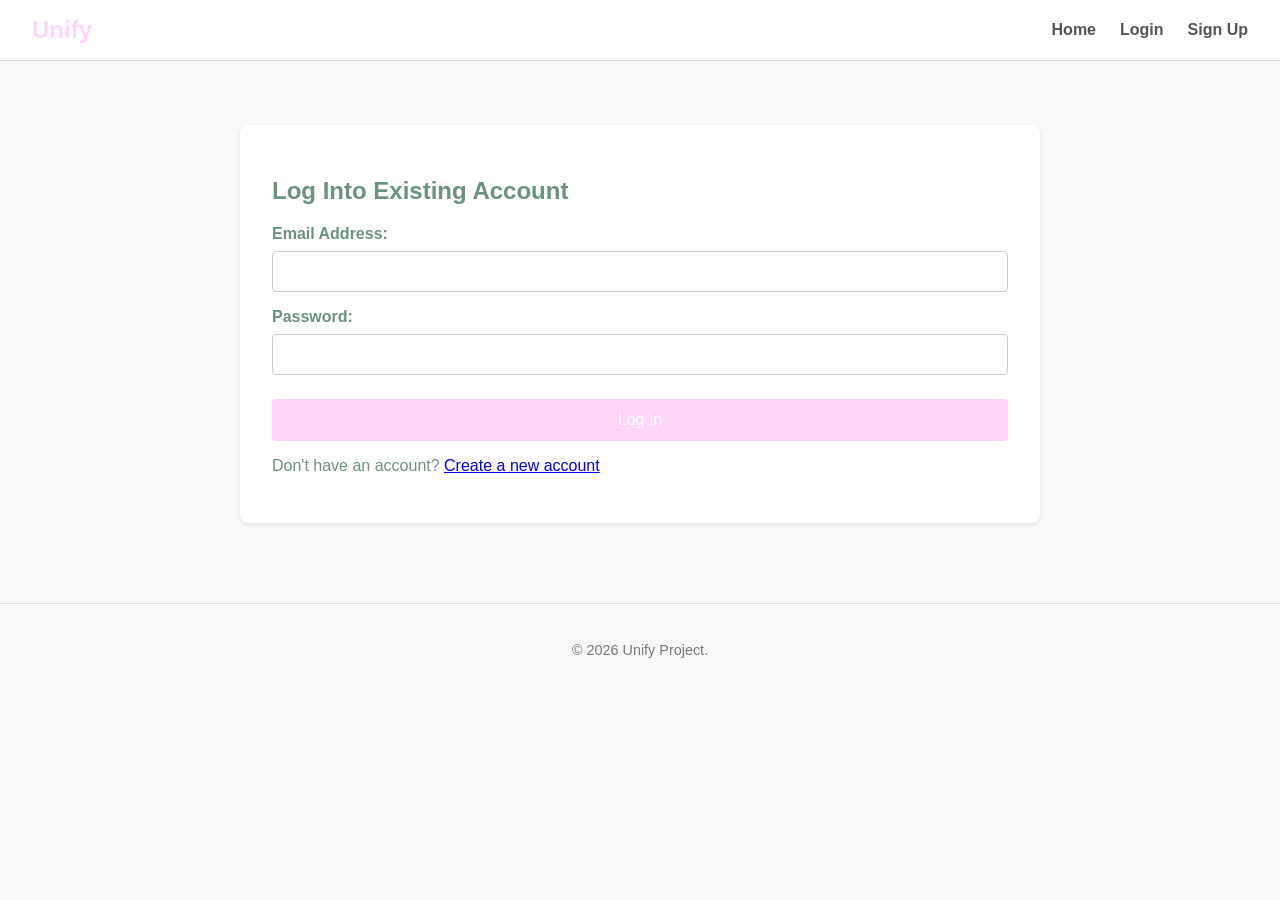
<file: src/login.html>
<!DOCTYPE html>
<html lang="en">
<head>
    <meta charset="UTF-8">
    <meta name="viewport" content="width=device-width, initial-scale=1.0">
    <title>Unify - Login</title>
    <link rel="stylesheet" href="styles.css">
</head>
<body>
    <header>
        <nav aria-label="Main Navigation">
            <h1>Unify</h1>
            <ul>
                <li><a href="index.html">Home</a></li>
                <li><a href="login.html">Login</a></li>
                <li><a href="signup.html">Sign Up</a></li>
            </ul>
        </nav>
    </header>

    <main class="auth-main">
        <section class="form-container">
            <h2>Log Into Existing Account</h2>
            <form id="login-form">
                <label for="login-email">Email Address:</label>
                <input type="email" id="login-email" name="email" required autocomplete="email">

                <label for="login-password">Password:</label>
                <input type="password" id="login-password" name="password" required>

                <button type="submit">Log In</button>
            </form>
            <p>Don't have an account? <a href="signup.html">Create a new account</a></p>
        </section>
    </main>

    <footer>
        <p>&copy; 2026 Unify Project.</p>
    </footer>
</body>
</html>
</file>
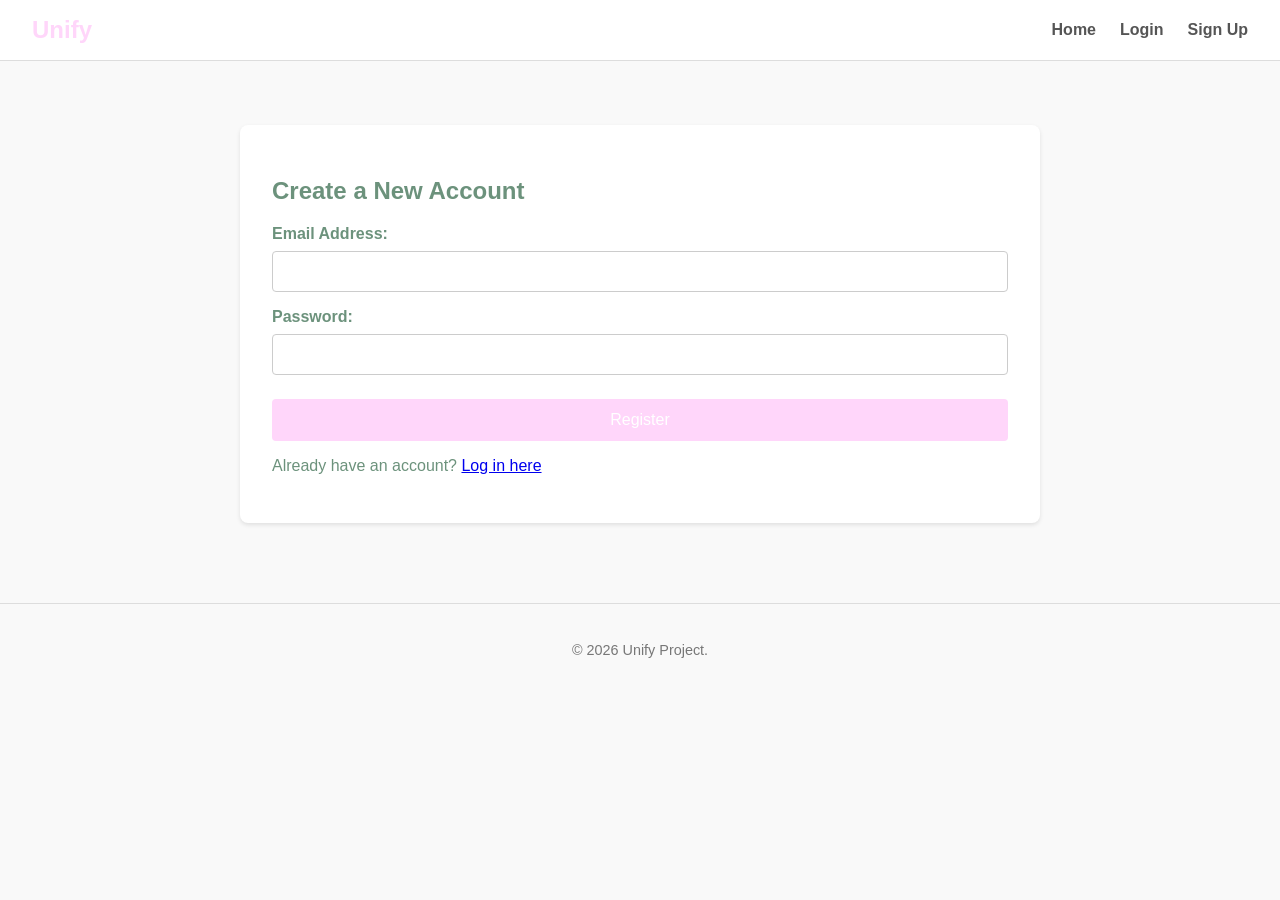
<file: src/signup.html>
<!DOCTYPE html>
<html lang="en">
<head>
    <meta charset="UTF-8">
    <meta name="viewport" content="width=device-width, initial-scale=1.0">
    <title>Unify - Register</title>
    <link rel="stylesheet" href="styles.css">
</head>
<body>
    <header>
        <nav aria-label="Main Navigation">
            <h1>Unify</h1>
            <ul>
                <li><a href="index.html">Home</a></li>
                <li><a href="login.html">Login</a></li>
                <li><a href="signup.html">Sign Up</a></li>
            </ul>
        </nav>
    </header>

    <main class="auth-main">
        <section class="form-container">
            <h2>Create a New Account</h2>
            <form id="register-form">
                <label for="reg-email">Email Address:</label>
                <input type="email" id="reg-email" name="email" required autocomplete="email">

                <label for="reg-password">Password:</label>
                <input type="password" id="reg-password" name="password" required>

                <button type="submit">Register</button>
            </form>
            <p>Already have an account? <a href="login.html">Log in here</a></p>
        </section>
    </main>

    <footer>
        <p>&copy; 2026 Unify Project.</p>
    </footer>
</body>
</html>
</file>
<file: src/styles.css>
body {
    font-family: Arial, sans-serif;
    margin: 0;
    padding: 0;
    background-color: #f9f9f9;
    color: #6c927c;
}

header {
    background-color: #ffffff;
    border-bottom: 1px solid #ddd;
    padding: 1rem 2rem;
}

nav {
    display: flex;
    justify-content: space-between;
    align-items: center;
}

nav h1 {
    margin: 0;
    color: #ffd6fa;
}

nav ul {
    list-style: none;
    display: flex;
    gap: 1.5rem;
    margin: 0;
    padding: 0;
}

nav ul li a {
    text-decoration: none;
    color: #555;
    font-weight: bold;
}

nav ul li a:hover {
    color: #ffd6fa;
}

main {
    padding: 2rem;
    max-width: 800px;
    margin: auto;
}

.hero img {
    max-width: 100%;
    height: auto;
    border-radius: 8px;
    margin-top: 1rem;
}

.interactive-form, .form-container {
    background: #ffffff;
    padding: 2rem;
    border-radius: 8px;
    box-shadow: 0 2px 4px rgba(0,0,0,0.1);
    margin-top: 2rem;
}

form label {
    display: block;
    margin-top: 1rem;
    font-weight: bold;
}

form input, form select {
    width: 100%;
    padding: 0.75rem;
    margin-top: 0.5rem;
    border: 1px solid #ccc;
    border-radius: 4px;
    box-sizing: border-box;
}

form button {
    margin-top: 1.5rem;
    background-color: #ffd6fa;
    color: white;
    padding: 0.75rem 1.5rem;
    border: none;
    border-radius: 4px;
    cursor: pointer;
    font-size: 1rem;
    width: 100%;
}

form button:hover {
    background-color: #0055b3;
}

footer {
    text-align: center;
    padding: 1.5rem;
    color: #777;
    font-size: 0.9rem;
    margin-top: 3rem;
    border-top: 1px solid #ddd;
}
</file>
